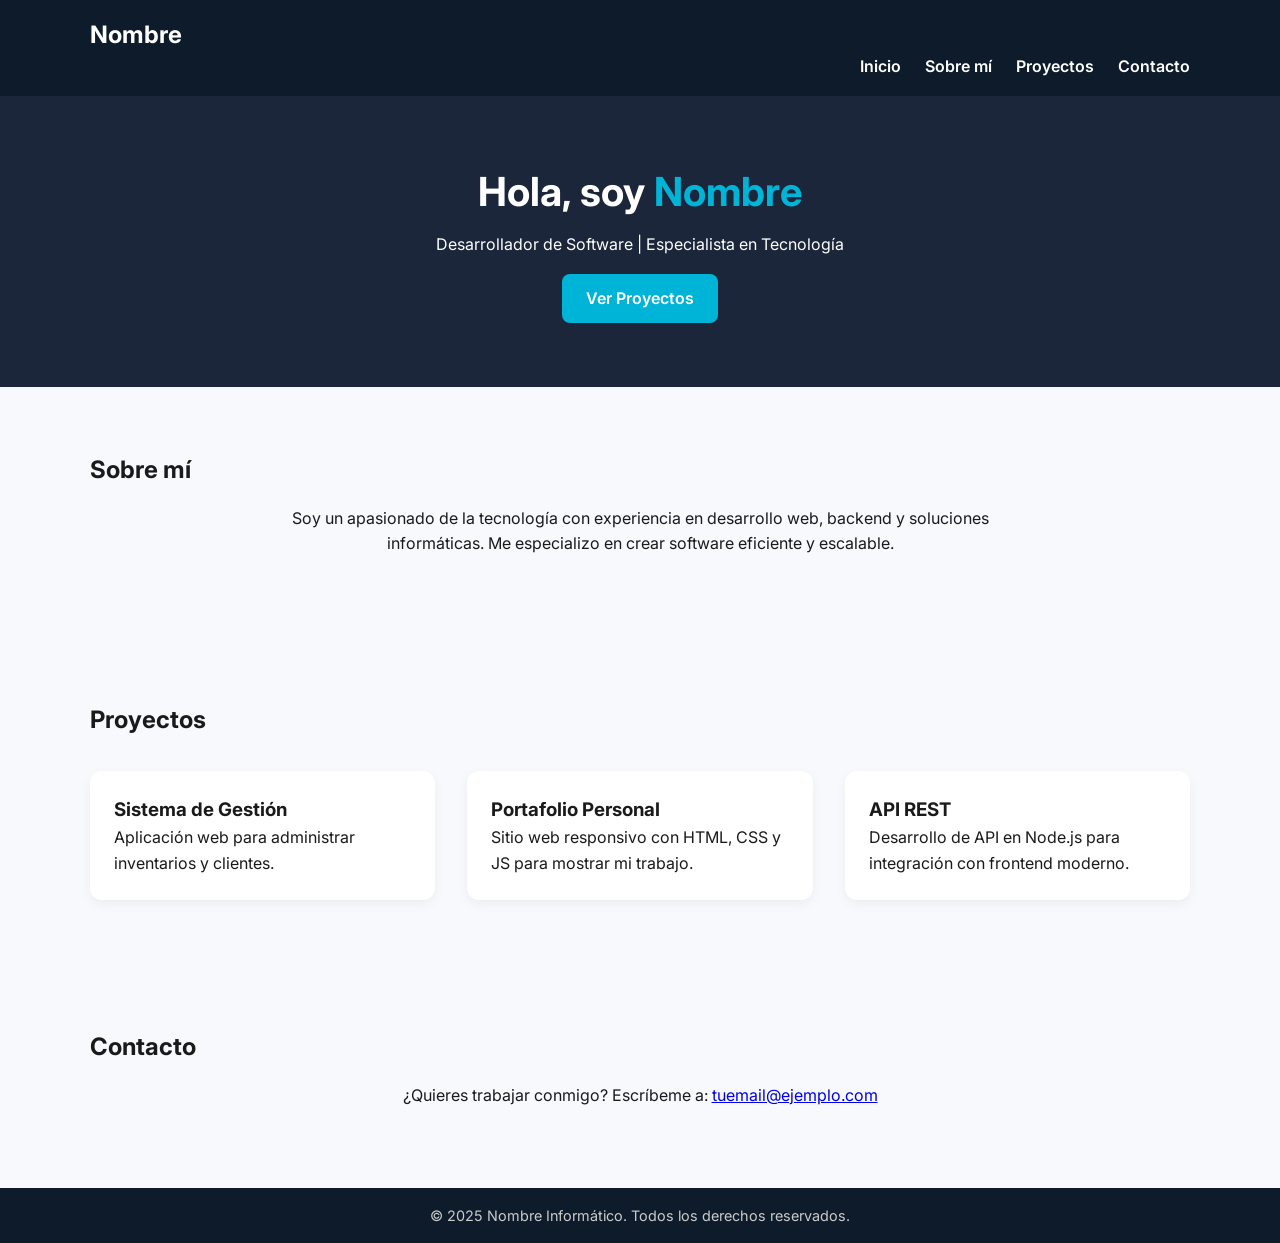
<file: index.html>
<!DOCTYPE html>
<html lang="es">
<head>
  <meta charset="UTF-8" />
  <meta name="viewport" content="width=device-width, initial-scale=1.0" />
  <title>Portafolio | Nombre Informático</title>
  <link rel="stylesheet" href="style.css" />
  <link rel="preconnect" href="https://fonts.googleapis.com">
  <link href="https://fonts.googleapis.com/css2?family=Inter:wght@400;600;700&display=swap" rel="stylesheet">
</head>
<body>
  <header>
    <div class="container">
      <h1 class="logo">Nombre</h1>
      <nav>
        <ul class="nav-links">
          <li><a href="#inicio">Inicio</a></li>
          <li><a href="#sobremi">Sobre mí</a></li>
          <li><a href="#proyectos">Proyectos</a></li>
          <li><a href="#contacto">Contacto</a></li>
        </ul>
      </nav>
    </div>
  </header>

  <section id="inicio" class="hero">
    <div class="container">
      <h2>Hola, soy <span>Nombre</span></h2>
      <p>Desarrollador de Software | Especialista en Tecnología</p>
      <a href="#proyectos" class="btn">Ver Proyectos</a>
    </div>
  </section>

  <section id="sobremi" class="about">
    <div class="container">
      <h2>Sobre mí</h2>
      <p>Soy un apasionado de la tecnología con experiencia en desarrollo web, backend y soluciones informáticas. Me especializo en crear software eficiente y escalable.</p>
    </div>
  </section>

  <section id="proyectos" class="projects">
    <div class="container">
      <h2>Proyectos</h2>
      <div class="project-grid">
        <div class="project-card">
          <h3>Sistema de Gestión</h3>
          <p>Aplicación web para administrar inventarios y clientes.</p>
        </div>
        <div class="project-card">
          <h3>Portafolio Personal</h3>
          <p>Sitio web responsivo con HTML, CSS y JS para mostrar mi trabajo.</p>
        </div>
        <div class="project-card">
          <h3>API REST</h3>
          <p>Desarrollo de API en Node.js para integración con frontend moderno.</p>
        </div>
      </div>
    </div>
  </section>

  <section id="contacto" class="contact">
    <div class="container">
      <h2>Contacto</h2>
      <p>¿Quieres trabajar conmigo? Escríbeme a: <a href="mailto:tuemail@ejemplo.com">tuemail@ejemplo.com</a></p>
    </div>
  </section>

  <footer>
    <div class="container">
      <p>&copy; 2025 Nombre Informático. Todos los derechos reservados.</p>
    </div>
  </footer>
</body>
</html>
</file>
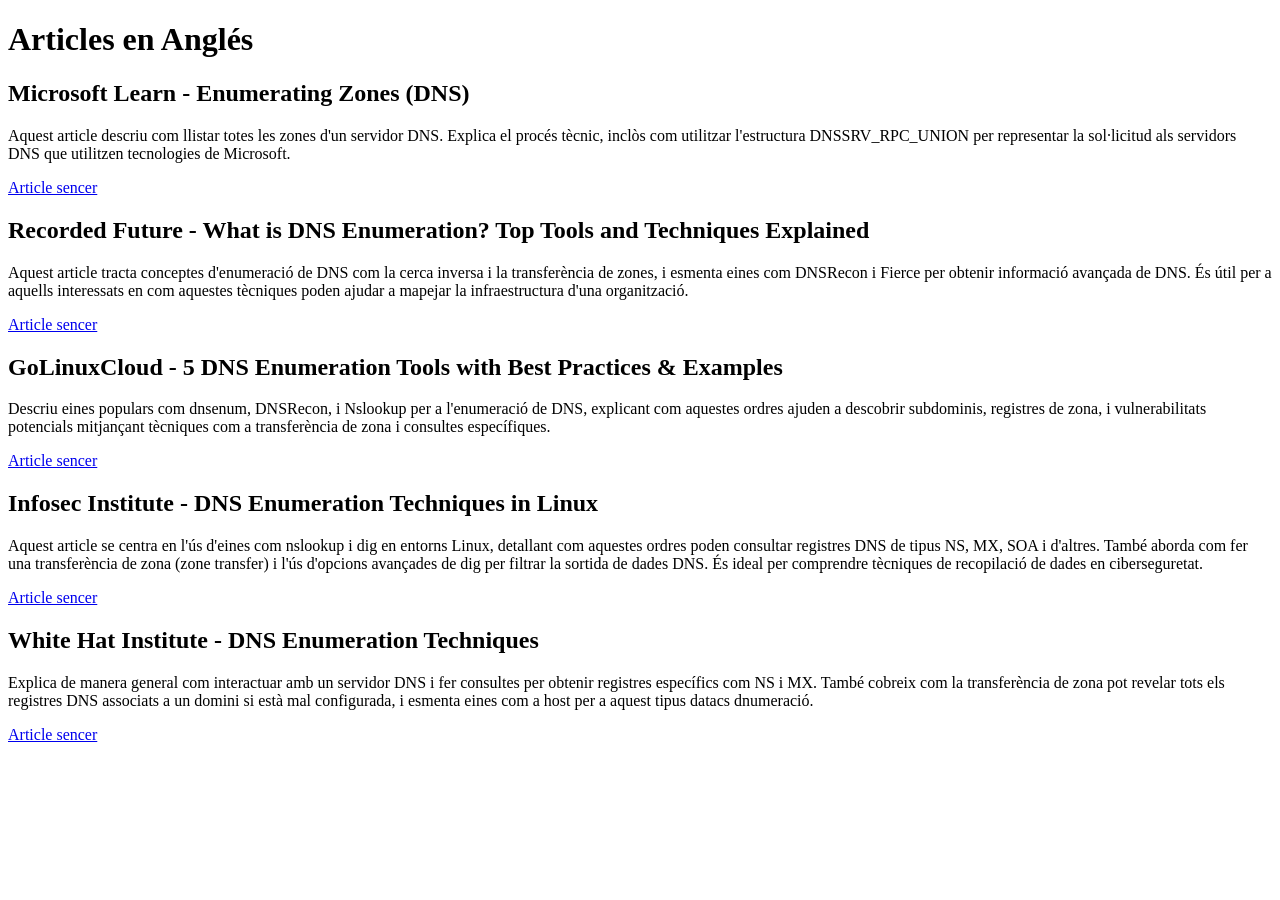
<file: torres_m4uf2_index.html>
<!DOCTYPE html>
<html lang="es">
<head>
    <meta charset="UTF-8">
    <title>Articels sobre l&apos;Enumeració de Hosts a través de DNS</title>
</head>
<body>
    <h1>Articles en Anglés</h1>
    <article>
        <h2>Microsoft Learn - Enumerating Zones (DNS)</h2>
        <p>Aquest article descriu com llistar totes les zones d&apos;un servidor DNS. Explica el procés tècnic, inclòs com utilitzar l&apos;estructura DNSSRV_RPC_UNION per representar la sol·licitud als servidors DNS que utilitzen tecnologies de Microsoft.</p>
        <a href="https://learn.microsoft.com/en-us/openspecs/windows_protocols/ms-dnsp/0c06b63e-e544-4987-89e6-7d674d719a14">Article sencer</a>
    </article>

    <article>
    	<h2>Recorded Future - What is DNS Enumeration? Top Tools and Techniques Explained</h2>
        <p>Aquest article tracta conceptes d&apos;enumeració de DNS com la cerca inversa i la transferència de zones, i esmenta eines com DNSRecon i Fierce per obtenir informació avançada de DNS. És útil per a aquells interessats en com aquestes tècniques poden ajudar a mapejar la infraestructura d&apos;una organització.</p>
        <a href="https://www.recordedfuture.com/threat-intelligence-101/tools-and-techniques/dns-enumeration">Article sencer</a>
    </article>

    <article>
    	<h2>GoLinuxCloud - 5 DNS Enumeration Tools with Best Practices & Examples
</h2>
        <p>Descriu eines populars com dnsenum, DNSRecon, i Nslookup per a l&apos;enumeració de DNS, explicant com aquestes ordres ajuden a descobrir subdominis, registres de zona, i vulnerabilitats potencials mitjançant tècniques com a transferència de zona i consultes específiques.</p>
        <a href="https://www.golinuxcloud.com/dns-enumeration/">Article sencer</a>
    </article>

    <article>
    	<h2>Infosec Institute - DNS Enumeration Techniques in Linux</h2>
        <p>Aquest article se centra en l&apos;ús d&apos;eines com nslookup i dig en entorns Linux, detallant com aquestes ordres poden consultar registres DNS de tipus NS, MX, SOA i d&apos;altres. També aborda com fer una transferència de zona (zone transfer) i l&apos;ús d&apos;opcions avançades de dig per filtrar la sortida de dades DNS. És ideal per comprendre tècniques de recopilació de dades en ciberseguretat.</p>
        <a href="https://www.infosecinstitute.com/resources/penetration-testing/dns-enumeration-techniques-in-linux/">Article sencer</a>
    </article>
	
    <article>
    	<h2>White Hat Institute - DNS Enumeration Techniques</h2>
        <p>Explica de manera general com interactuar amb un servidor DNS i fer consultes per obtenir registres específics com NS i MX. També cobreix com la transferència de zona pot revelar tots els registres DNS associats a un domini si està mal configurada, i esmenta eines com a host per a aquest tipus datacs dnumeració.</p>
        <a href="https://whitehatinstitute.com/dns-enumeration-techniques/">Article sencer</a>
    </article>

</body>
</html>
</file>
<file: style.css>
* {
  margin: 0;
  padding: 0;
  box-sizing: border-box;
}

body {
  font-family: 'Inter', sans-serif;
  background-color: #f7f9fc;
  color: #1a1a1a;
  line-height: 1.6;
}

.container {
  width: 90%;
  max-width: 1100px;
  margin: 0 auto;
}

header {
  background-color: #0d1b2a;
  color: #fff;
  padding: 1rem 0;
}

.logo {
  font-size: 1.5rem;
  font-weight: 700;
}

nav {
  display: flex;
  justify-content: flex-end;
}

.nav-links {
  list-style: none;
  display: flex;
  gap: 1.5rem;
}

.nav-links a {
  color: #fff;
  text-decoration: none;
  font-weight: 600;
  transition: color 0.3s;
}

.nav-links a:hover {
  color: #00b4d8;
}

.hero {
  background-color: #1b263b;
  color: #fff;
  padding: 4rem 0;
  text-align: center;
}

.hero h2 {
  font-size: 2.5rem;
  margin-bottom: 0.5rem;
}

.hero span {
  color: #00b4d8;
}

.btn {
  display: inline-block;
  margin-top: 1rem;
  padding: 0.75rem 1.5rem;
  background-color: #00b4d8;
  color: #fff;
  border-radius: 8px;
  text-decoration: none;
  font-weight: 600;
  transition: background-color 0.3s;
}

.btn:hover {
  background-color: #0077b6;
}

.about,
.projects,
.contact {
  padding: 4rem 0;
}

.about p,
.contact p {
  max-width: 700px;
  margin: 1rem auto;
  text-align: center;
}

.projects .project-grid {
  display: grid;
  grid-template-columns: repeat(auto-fit, minmax(280px, 1fr));
  gap: 2rem;
  margin-top: 2rem;
}

.project-card {
  background-color: #fff;
  padding: 1.5rem;
  border-radius: 12px;
  box-shadow: 0 4px 12px rgba(0, 0, 0, 0.05);
  transition: transform 0.2s;
}

.project-card:hover {
  transform: translateY(-5px);
}

footer {
  background-color: #0d1b2a;
  color: #ccc;
  text-align: center;
  padding: 1rem 0;
  font-size: 0.9rem;
}

/* Responsive Navigation */
@media (max-width: 768px) {
  nav {
    justify-content: center;
    margin-top: 1rem;
  }

  .nav-links {
    flex-direction: column;
    gap: 1rem;
  }
}
</file>
